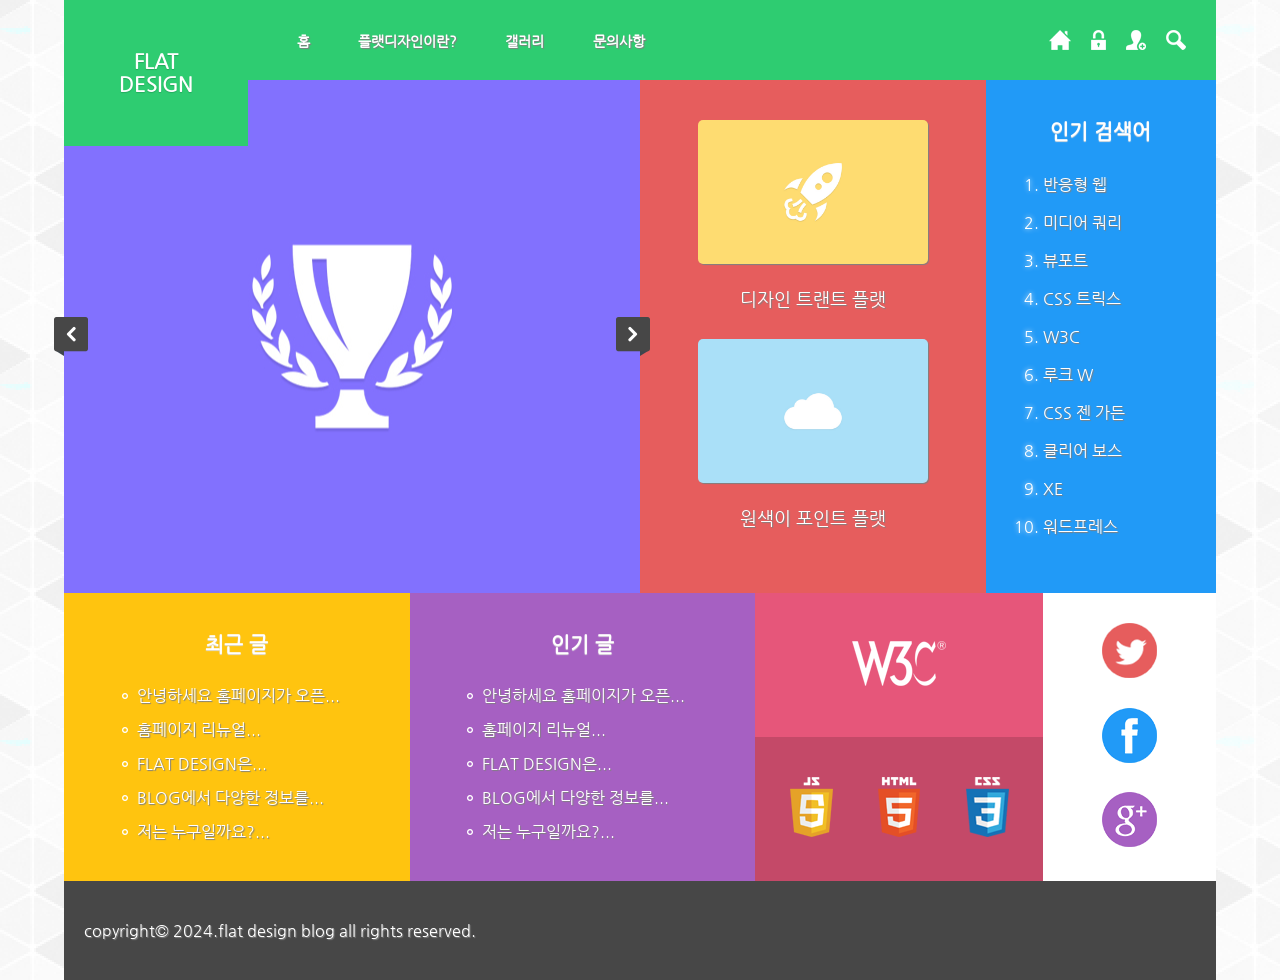
<file: index.html>
<!DOCTYPE html>
<html lang="ko">
<head>
    <meta charset="UTF-8">
    <meta name="viewport" content="width=device-width, initial-scale=1.0">
    <title>FLAT DESIGN</title>
    <link rel="shortcut icon" href="images/favicon/favicon.ico">
    <link rel="apple-touch-icon-precomposed" href="images/favicon/flat-design-touch.png">
    <link rel="stylesheet" href="css/reset.css">
    <link rel="stylesheet" href="css/default.css">
    <script src="js/jquery-3.7.1.js"></script>
    <script src="js/toggle_btn.js"></script>
</head>
<body>
    <div id="wrap">
        <section class="info_section">
            <ul class="info_list">
                <li><a href="index.html"><img src="images/s_images/info_icon_01.png" alt="info_icon_01"></a></li>
                <li><a href="#"><img src="images/s_images/info_icon_02.png" alt="info_icon_02"></a></li>
                <li><a href="#"><img src="images/s_images/info_icon_03.png" alt="info_icon_03"></a></li>
                <li><a href="#"><img src="images/s_images/info_icon_04.png" alt="info_icon_04"></a></li>
            </ul><!-- info_list -->
        </section><!-- info_section -->

        <header class="header">
            <h1 class="logo"><a href="index.html"> FLAT <br> DESIGN</a></h1>

            <nav class="nav">
                <ul class="gnb">
                    <li><a href="index.html">홈</a> <span class="sub_menu_toggle_btn">하위메뉴토글버튼</span></li>
                    <li><a href="introduce.html">플랫디자인이란?</a> <span class="sub_menu_toggle_btn">하위메뉴토글버튼</span></li>
                    <li><a href="gallery.html">갤러리</a> <span class="sub_menu_toggle_btn">하위메뉴토글버튼</span></li>
                    <li><a href="board.html">문의사항</a> <span class="sub_menu_toggle_btn">하위메뉴토글버튼</span></li>
                </ul><!-- gnb -->                
            </nav><!-- nav -->

            <span class="menu_toggle_btn">전체 메뉴 토클 버튼</span>

        </header><!-- header -->

        <section class="slider_section">
            <span class="prev_btn">이전버튼</span>
            <span class="next_btn">다음버튼</span>
        </section><!-- slider_section -->

        <section class="last_post_section">
            <h2>최근 글</h2>
            <ul class="last_post_list">
                <li><a href="#">안녕하세요 홈페이지가 오픈...</a></li>
                <li><a href="#">홈페이지 리뉴얼...</a></li>
                <li><a href="#">flat design은...</a></li>
                <li><a href="#">blog에서 다양한 정보를...</a></li>
                <li><a href="#">저는 누구일까요?...</a></li>
            </ul><!-- last_post_list -->

        </section><!-- last_post_section -->

        <section class="popular_post_section">
            <h2>인기 글</h2>
            <ul class="popular_post_list">
                <li><a href="#">안녕하세요 홈페이지가 오픈...</a></li>
                <li><a href="#">홈페이지 리뉴얼...</a></li>
                <li><a href="#">flat design은...</a></li>
                <li><a href="#">blog에서 다양한 정보를...</a></li>
                <li><a href="#">저는 누구일까요?...</a></li>
            </ul><!-- popular_post_list -->
        </section><!-- popular_post_section -->

        <section class="gallery_section">
            <ul class="gallery_list">
                <li>
                    <a href="#">
                        <figure>
                            <img src="images/p_images/gallery_01.jpg" alt="gallery_01">
                            <figcaption>디자인 트랜트 플랫</figcaption>
                        </figure>
                    </a>
                </li>
                <li>
                    <a href="#">
                        <figure>
                            <img src="images/p_images/gallery_02.jpg" alt="gallery_02">
                            <figcaption>원색이 포인트 플랫</figcaption>
                        </figure>
                    </a>
                </li>
            </ul><!-- gallery_list -->


        </section><!-- gallery_section -->

        <section class="rankup_section">
            <h2>인기 검색어</h2>
            <ul class="rankup_list">
                <li><a href="#">반응형 웹</a></li>
                <li><a href="#">미디어 쿼리</a></li>
                <li><a href="#">뷰포트</a></li>
                <li><a href="#">CSS 트릭스</a></li>
                <li><a href="#">W3C</a></li>
                <li><a href="#">루크 W</a></li>
                <li><a href="#">CSS 젠 가든</a></li>
                <li><a href="#">클리어 보스</a></li>
                <li><a href="#">XE</a></li>
                <li><a href="#">워드프레스</a></li>
            </ul><!-- rankup_list -->
        </section><!-- rankup_section -->

        <section class="banner_section">
            <div class="banner_box1">
                <a href="#"><img src="images/s_images/w3c_logo.png" alt="w3c_logo"></a>
            </div><!-- banner_box1 -->

            <div class="banner_box2">
                <ul class="banner_list">
                    <li><a href="#"><img src="images/s_images/js_logo.png" alt="js_logo"></a></li>
                    <li><a href="#"><img src="images/s_images/html_logo.png" alt="html_logo"></a></li>
                    <li><a href="#"><img src="images/s_images/css_logo.png" alt="css_logo"></a></li>
                </ul><!-- banner_list -->
            </div><!-- banner_box2 -->
        </section><!-- banner_section -->

        <section class="sns_section">
            <ul class="sns_list">
                <li><a href="#"><img src="images/s_images/social_icon_01.png" alt="social"></a></li>
                <li><a href="#"><img src="images/s_images/social_icon_02.png" alt="social"></a></li>
                <li><a href="#"><img src="images/s_images/social_icon_03.png" alt="social"></a></li>
            </ul><!-- sns_list -->
        </section><!-- sns_section -->

        <footer class="footer">
            <p>copyright&copy; 2024.flat design blog all rights reserved.</p>
        </footer><!-- footer -->

    </div><!-- wrap -->


</body>
</html>
</file>
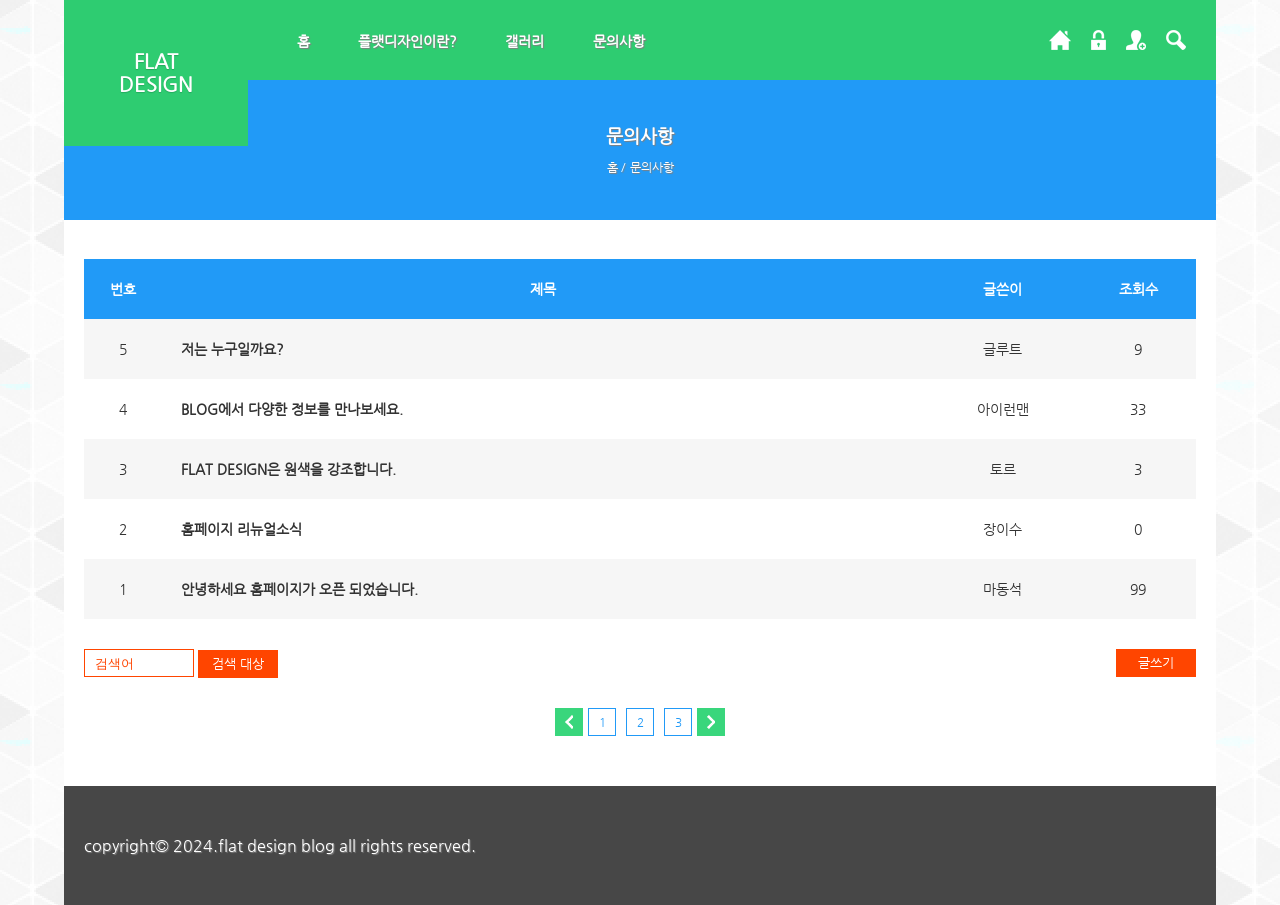
<file: board.html>
<!DOCTYPE html>
<html lang="ko">
<head>
    <meta charset="UTF-8">
    <meta name="viewport" content="width=device-width, initial-scale=1.0">
    <title>FLAT DESIGN - 문의사항</title>
    <link rel="shortcut icon" href="images/favicon/favicon.ico">
    <link rel="apple-touch-icon-precomposed" href="images/favicon/flat-design-touch.png">
    <link rel="stylesheet" href="css/reset.css">
    <script src="js/jquery-3.7.1.js"></script>
    <script src="js/toggle_btn.js"></script>

    <link rel="stylesheet" href="css/board.css">
</head>
<body>
    <div id="wrap">
        <section class="info_section">
            <ul class="info_list">
                <li><a href="index.html"><img src="images/s_images/info_icon_01.png" alt="info_icon_01"></a></li>
                <li><a href="#"><img src="images/s_images/info_icon_02.png" alt="info_icon_02"></a></li>
                <li><a href="#"><img src="images/s_images/info_icon_03.png" alt="info_icon_03"></a></li>
                <li><a href="#"><img src="images/s_images/info_icon_04.png" alt="info_icon_04"></a></li>
            </ul><!-- info_list -->
        </section><!-- info_section -->

        <header class="header">
            <h1 class="logo"><a href="index.html"> FLAT <br> DESIGN</a></h1>

            <nav class="nav">
                <ul class="gnb">
                    <li><a href="index.html">홈</a> <span class="sub_menu_toggle_btn">하위메뉴토글버튼</span></li>
                    <li><a href="introduce.html">플랫디자인이란?</a> <span class="sub_menu_toggle_btn">하위메뉴토글버튼</span></li>
                    <li><a href="gallery.html">갤러리</a> <span class="sub_menu_toggle_btn">하위메뉴토글버튼</span></li>
                    <li><a href="board.html">문의사항</a> <span class="sub_menu_toggle_btn">하위메뉴토글버튼</span></li>
                </ul><!-- gnb -->                
            </nav><!-- nav -->

            <span class="menu_toggle_btn">전체 메뉴 토클 버튼</span>

        </header><!-- header -->

        <section class="sub_head_section">
            <h2>문의사항</h2>
            <ul class="sub_head_list">
                <li><a href="index.html">홈 /</a></li>
                <li><a href="board.html">문의사항</a></li>
            </ul><!-- sub_head_list -->

        </section><!-- sub_head_section -->

        <div class="content_section">
            <!-- 공지사항 내용 -->
            <div class="cont_row_1">
                <table class="board_table">
                    <caption>문의사항 게시판</caption>

                    <thead>
                        <tr>
                            <th>번호</th>
                            <th>제목</th>
                            <th>글쓴이</th>
                            <th>조회수</th>
                        </tr>
                    </thead>
                    <tbody>
                        <tr>
                            <td>5</td>
                            <td>저는 누구일까요?</td>
                            <td>글루트</td>
                            <td>9</td>
                        </tr>
                        <tr>
                            <td>4</td>
                            <td>BLOG에서 다양한 정보를 만나보세요.</td>
                            <td>아이런맨</td>
                            <td>33</td>
                        </tr>
                        <tr>
                            <td>3</td>
                            <td>FLAT DESIGN은 원색을 강조합니다.</td>
                            <td>토르</td>
                            <td>3</td>
                        </tr>
                        <tr>
                            <td>2</td>
                            <td>홈페이지 리뉴얼소식</td>
                            <td>장이수</td>
                            <td>0</td>
                        </tr>
                        <tr>
                            <td>1</td>
                            <td>안녕하세요 홈페이지가 오픈 되었습니다.</td>
                            <td>마동석</td>
                            <td>99</td>
                        </tr>
                    </tbody>


                </table><!-- board_table -->
            </div><!-- cont_row_1 -->

            <div class="cont_row_2">
                <div class="search_box">
                    <form action="#">
                        <input type="search" name="" id="search_window" placeholder="검색어">
                        <div class="search_select_box">
                            <span>검색 대상</span>
                            <ul class="search_select_list">
                                <li>제목</li>
                                <li>내용</li>
                                <li>제목+내용</li>
                                <li>댓글</li>
                                <li>이름</li>
                                <li>닉네임</li>
                                <li>아이디</li>
                                <li>태그</li>
                            </ul><!-- search_select_list -->
                        </div><!-- search_select_box -->
                    </form>
                </div><!-- search_box -->

                <div class="write_box">
                    <a href="#">글쓰기</a>
                </div><!-- write_box -->
            </div><!-- cont_row_2 -->

            <div class="cont_row_3">
                <span class="list_prev_btn">이전버튼</span>
                <a href="#">1</a>
                <a href="#">2</a>
                <a href="#">3</a>
                <span class="list_next_btn">다음버튼</span>
            </div><!-- cont_row_3 -->
        </div><!-- content_section -->

        <footer class="footer">
            <p>copyright&copy; 2024.flat design blog all rights reserved.</p>
        </footer><!-- footer -->

    </div><!-- wrap -->
    
</body>
</html>
</file>
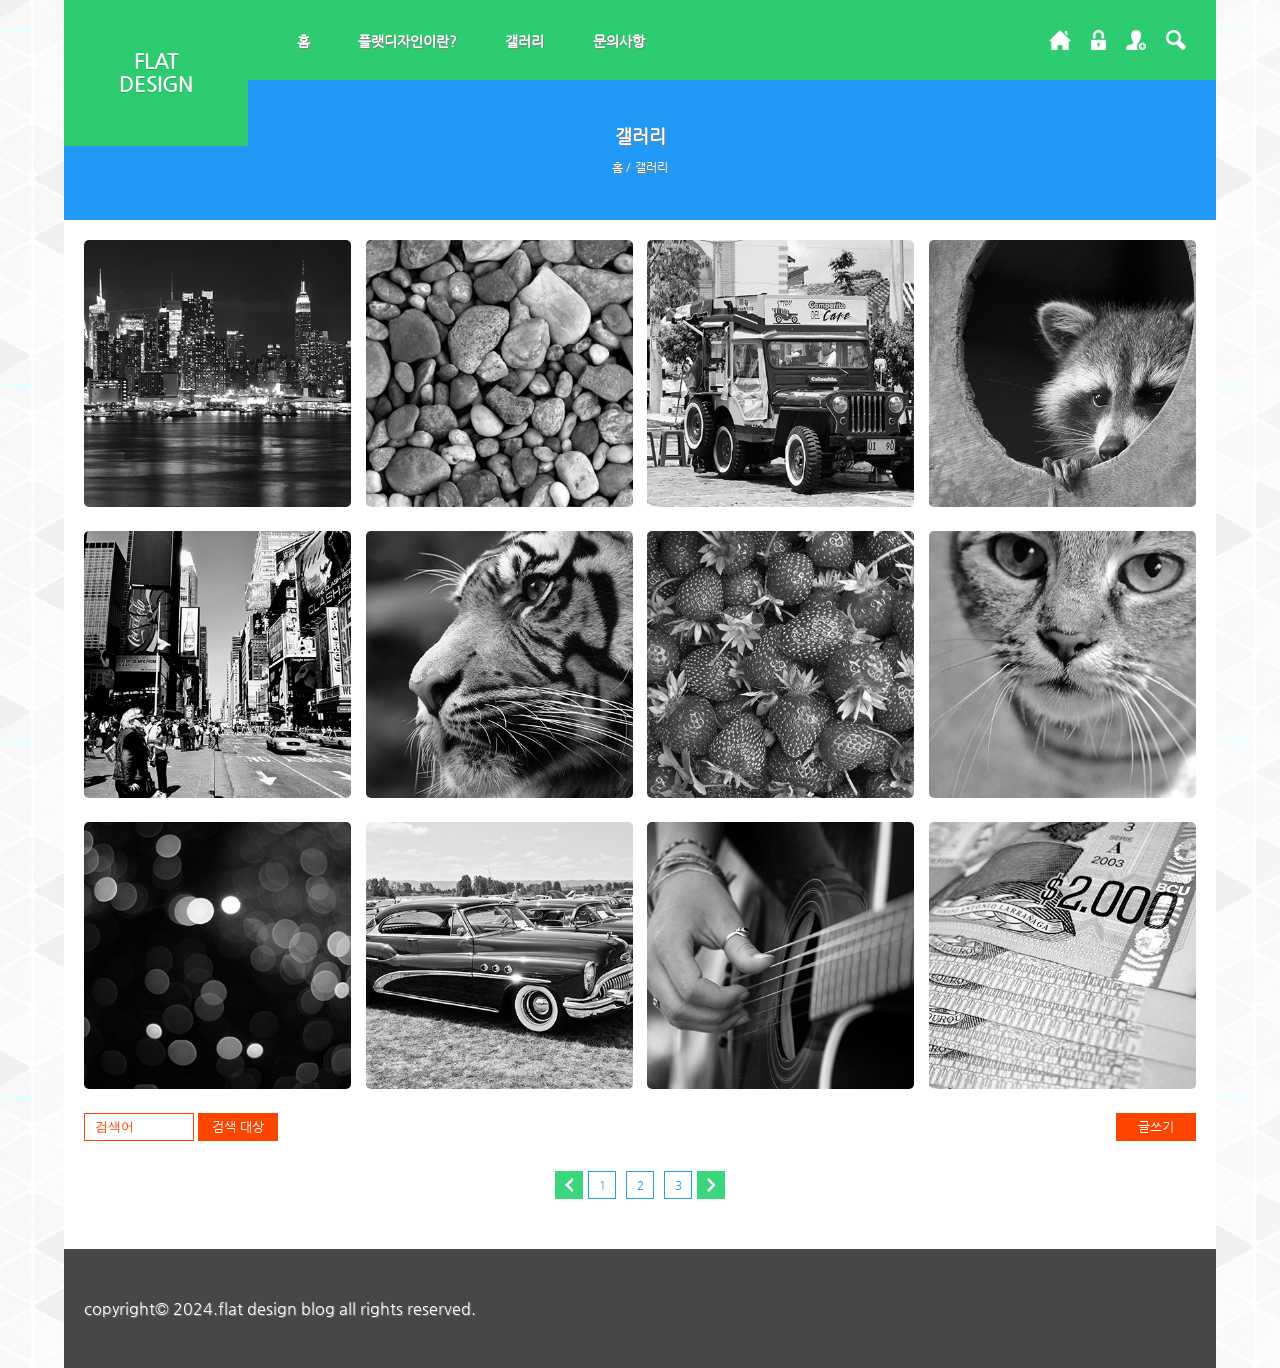
<file: gallery.html>
<!DOCTYPE html>
<html lang="ko">
<head>
    <meta charset="UTF-8">
    <meta name="viewport" content="width=device-width, initial-scale=1.0">
    <title>FLAT DESIGN - 갤러리</title>
    <link rel="shortcut icon" href="images/favicon/favicon.ico">
    <link rel="apple-touch-icon-precomposed" href="images/favicon/flat-design-touch.png">
    <link rel="stylesheet" href="css/gallery.css">

    <link rel="stylesheet" href="css/reset.css">

    <script src="js/jquery-3.7.1.js"></script>
    <script src="js/toggle_btn.js"></script>
</head>

<body>
    <div id="wrap">
        <section class="info_section">
            <ul class="info_list">
                <li><a href="index.html"><img src="images/s_images/info_icon_01.png" alt="info_icon_01"></a></li>
                <li><a href="#"><img src="images/s_images/info_icon_02.png" alt="info_icon_02"></a></li>
                <li><a href="#"><img src="images/s_images/info_icon_03.png" alt="info_icon_03"></a></li>
                <li><a href="#"><img src="images/s_images/info_icon_04.png" alt="info_icon_04"></a></li>
            </ul><!-- info_list -->
        </section><!-- info_section -->

        <header class="header">
            <h1 class="logo"><a href="index.html"> FLAT <br> DESIGN</a></h1>

            <nav class="nav">
                <ul class="gnb">
                    <li><a href="index.html">홈</a> <span class="sub_menu_toggle_btn">하위메뉴토글버튼</span></li>
                    <li><a href="introduce.html">플랫디자인이란?</a> <span class="sub_menu_toggle_btn">하위메뉴토글버튼</span></li>
                    <li><a href="gallery.html">갤러리</a> <span class="sub_menu_toggle_btn">하위메뉴토글버튼</span></li>
                    <li><a href="board.html">문의사항</a> <span class="sub_menu_toggle_btn">하위메뉴토글버튼</span></li>
                </ul><!-- gnb -->                
            </nav><!-- nav -->

            <span class="menu_toggle_btn">전체 메뉴 토클 버튼</span>

        </header><!-- header -->

        <section class="sub_head_section">
            <h2>갤러리</h2>
            <ul class="sub_head_list">
                <li><a href="index.html">홈 /</a></li>
                <li><a href="gallery.html">갤러리</a></li>
            </ul><!-- sub_head_list -->

        </section><!-- sub_head_section -->

        <div class="content_section">
            <!-- 이미지 영역 -->
            <div class="cont_row_1">
                <ul class="gallery_list">
                    <li><a href="#"><img src="images/p_images/sub_gallery_01.jpg" alt="sub_gallery_01"></a></li>
                    <li><a href="#"><img src="images/p_images/sub_gallery_02.jpg" alt="sub_gallery_02"></a></li>
                    <li><a href="#"><img src="images/p_images/sub_gallery_03.jpg" alt="sub_gallery_03"></a></li>
                    <li><a href="#"><img src="images/p_images/sub_gallery_04.jpg" alt="sub_gallery_04"></a></li>
                    <li><a href="#"><img src="images/p_images/sub_gallery_05.jpg" alt="sub_gallery_05"></a></li>
                    <li><a href="#"><img src="images/p_images/sub_gallery_06.jpg" alt="sub_gallery_06"></a></li>
                    <li><a href="#"><img src="images/p_images/sub_gallery_07.jpg" alt="sub_gallery_07"></a></li>
                    <li><a href="#"><img src="images/p_images/sub_gallery_08.jpg" alt="sub_gallery_08"></a></li>
                    <li><a href="#"><img src="images/p_images/sub_gallery_09.jpg" alt="sub_gallery_09"></a></li>
                    <li><a href="#"><img src="images/p_images/sub_gallery_10.jpg" alt="sub_gallery_10"></a></li>
                    <li><a href="#"><img src="images/p_images/sub_gallery_11.jpg" alt="sub_gallery_11"></a></li>
                    <li><a href="#"><img src="images/p_images/sub_gallery_12.jpg" alt="sub_gallery_12"></a></li>
                </ul><!-- gallery_list -->
            </div><!-- cont_row_1 -->

            <div class="cont_row_2">
                <div class="search_box">
                    <form action="#">
                        <input type="search" name="" id="search_window" placeholder="검색어">
                        <div class="search_select_box">
                            <span>검색 대상</span>
                            <ul class="search_select_list">
                                <li>제목</li>
                                <li>내용</li>
                                <li>제목+내용</li>
                                <li>댓글</li>
                                <li>이름</li>
                                <li>닉네임</li>
                                <li>아이디</li>
                                <li>태그</li>
                            </ul><!-- search_select_list -->
                        </div><!-- search_select_box -->
                    </form>
                </div><!-- search_box -->

                <div class="write_box">
                    <a href="#">글쓰기</a>
                </div><!-- write_box -->
            </div><!-- cont_row_2 -->

            <div class="cont_row_3">
                <span class="list_prev_btn">이전버튼</span>
                <a href="#">1</a>
                <a href="#">2</a>
                <a href="#">3</a>
                <span class="list_next_btn">다음버튼</span>
            </div><!-- cont_row_3 -->
        </div><!-- content_section -->

        <footer class="footer">
            <p>copyright&copy; 2024.flat design blog all rights reserved.</p>
        </footer><!-- footer -->

    </div><!-- wrap -->
    
</body>
</html>
</file>
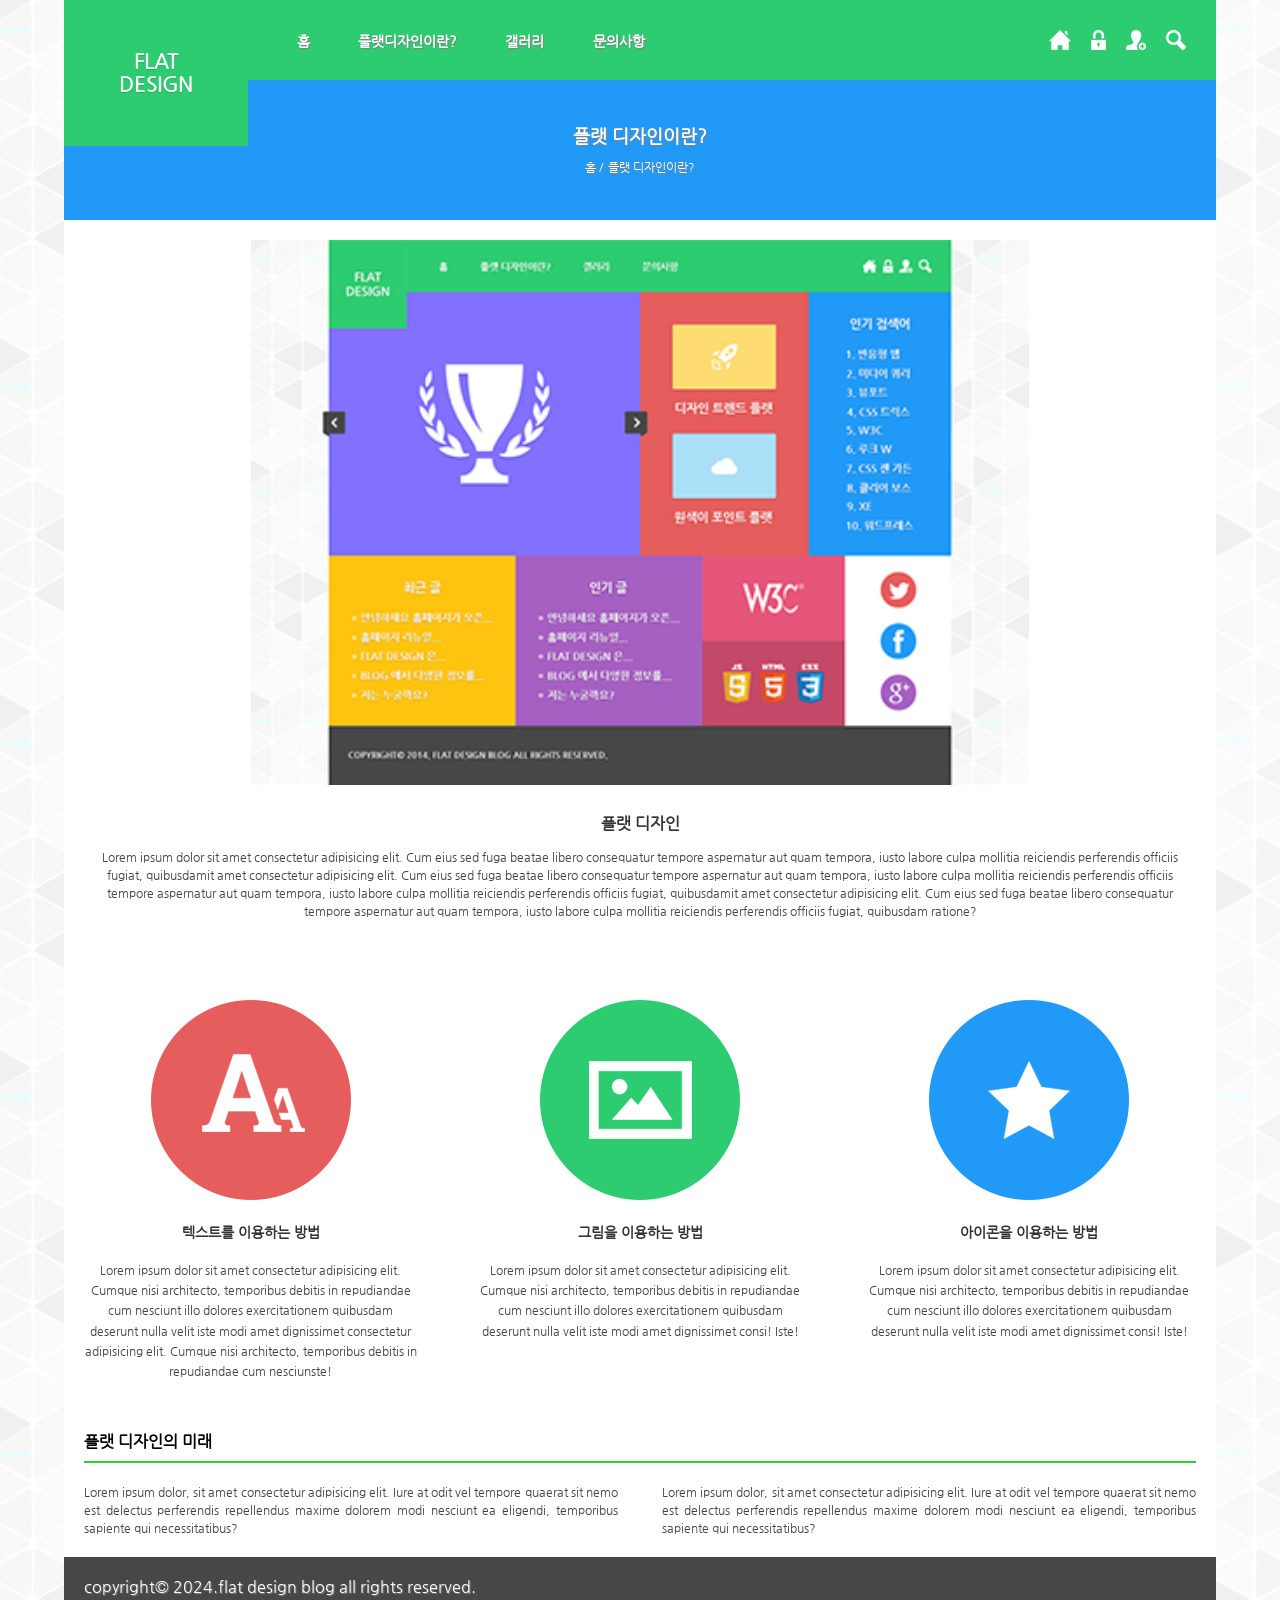
<file: introduce.html>
<!DOCTYPE html>
<html lang="ko">

<head>
    <meta charset="UTF-8">
    <meta name="viewport" content="width=device-width, initial-scale=1.0">
    <title>FLAT DESIGN - 플랫 디자인이란?</title>
    <link rel="stylesheet" href="css/reset.css">
    <link rel="shortcut icon" href="images/favicon/favicon.ico">
    <link rel="apple-touch-icon-precomposed" href="images/favicon/flat-design-touch.png">
    <link rel="stylesheet" href="css/introduce.css">

    <script src="js/jquery-3.7.1.js"></script>
    <script src="js/toggle_btn.js"></script>
</head>

<body>
    <div id="wrap">
        <section class="info_section">
            <ul class="info_list">
                <li><a href="index.html"><img src="images/s_images/info_icon_01.png" alt="info_icon_01"></a></li>
                <li><a href="#"><img src="images/s_images/info_icon_02.png" alt="info_icon_02"></a></li>
                <li><a href="#"><img src="images/s_images/info_icon_03.png" alt="info_icon_03"></a></li>
                <li><a href="#"><img src="images/s_images/info_icon_04.png" alt="info_icon_04"></a></li>
            </ul><!-- info_list -->
        </section><!-- info_section -->

        <header class="header">
            <h1 class="logo"><a href="index.html"> FLAT <br> DESIGN</a></h1>

            <nav class="nav">
                <ul class="gnb">
                    <li><a href="index.html">홈</a> <span class="sub_menu_toggle_btn">하위메뉴토글버튼</span></li>
                    <li><a href="introduce.html">플랫디자인이란?</a> <span class="sub_menu_toggle_btn">하위메뉴토글버튼</span></li>
                    <li><a href="gallery.html">갤러리</a> <span class="sub_menu_toggle_btn">하위메뉴토글버튼</span></li>
                    <li><a href="board.html">문의사항</a> <span class="sub_menu_toggle_btn">하위메뉴토글버튼</span></li>
                </ul><!-- gnb -->
            </nav><!-- nav -->

            <span class="menu_toggle_btn">전체 메뉴 토클 버튼</span>

        </header><!-- header -->

        <section class="sub_head_section">
            <h2>플랫 디자인이란?</h2>
            <ul class="sub_head_list">
                <li><a href="index.html">홈 /</a></li>
                <li><a href="introduce.html">플랫 디자인이란?</a></li>
            </ul><!-- sub_head_list -->

        </section><!-- sub_head_section -->

        <section class="content_section">

            <div class="cont_row_1">
                <img src="images/s_images/introduce_01.png" alt="introduce">
                <h3>플랫 디자인</h3>
                <p>Lorem ipsum dolor sit amet consectetur adipisicing elit. Cum eius sed fuga beatae libero consequatur
                    tempore aspernatur aut quam tempora, iusto labore culpa mollitia reiciendis perferendis officiis
                    fugiat, quibusdamit amet consectetur adipisicing elit. Cum eius sed fuga beatae libero consequatur
                    tempore aspernatur aut quam tempora, iusto labore culpa mollitia reiciendis perferendis officiis
                    tempore aspernatur aut quam tempora, iusto labore culpa mollitia reiciendis perferendis officiis
                    fugiat, quibusdamit amet consectetur adipisicing elit. Cum eius sed fuga beatae libero consequatur
                    tempore aspernatur aut quam tempora, iusto labore culpa mollitia reiciendis perferendis officiis
                    fugiat, quibusdam ratione?
                </p>

            </div><!-- cont_row_1 -->

            <div class="cont_row_2">
                <article>
                    <img src="images/s_images/introduce_02.png" alt="introduce_02">
                    <h4>텍스트를 이용하는 방법</h4>
                    <p>Lorem ipsum dolor sit amet consectetur adipisicing elit. Cumque nisi architecto, temporibus
                        debitis in repudiandae cum nesciunt illo dolores exercitationem quibusdam deserunt nulla velit
                        iste modi amet dignissimet consectetur adipisicing elit. Cumque nisi architecto, temporibus
                        debitis in repudiandae cum nesciunste!</p>
                </article>
                <article>
                    <img src="images/s_images/introduce_03.png" alt="introduce_03">
                    <h4>그림을 이용하는 방법</h4>
                    <p>Lorem ipsum dolor sit amet consectetur adipisicing elit. Cumque nisi architecto, temporibus
                        debitis in repudiandae cum nesciunt illo dolores exercitationem quibusdam deserunt nulla velit
                        iste modi amet dignissimet consi! Iste!</p>
                </article>
                <article>
                    <img src="images/s_images/introduce_04.png" alt="introduce_04">
                    <h4>아이콘을 이용하는 방법</h4>
                    <p>Lorem ipsum dolor sit amet consectetur adipisicing elit. Cumque nisi architecto, temporibus
                        debitis in repudiandae cum nesciunt illo dolores exercitationem quibusdam deserunt nulla velit
                        iste modi amet dignissimet consi! Iste!</p>
                </article>

            </div><!-- cont_row_2 -->

            <div class="cont_row_3">
                <h4>플랫 디자인의 미래</h4>
                <div class="para">
                    <p>Lorem ipsum dolor, sit amet consectetur adipisicing elit. Iure at odit vel tempore quaerat sit
                        nemo est delectus perferendis repellendus maxime dolorem modi nesciunt ea eligendi, temporibus
                        sapiente qui necessitatibus?
                    </p>
                    <p>Lorem ipsum dolor, sit amet consectetur adipisicing elit. Iure at odit vel tempore quaerat sit
                        nemo est delectus perferendis repellendus maxime dolorem modi nesciunt ea eligendi, temporibus
                        sapiente qui necessitatibus?
                    </p>
                </div><!-- para -->

            </div><!-- cont_row_3 -->

        </section><!-- content_section -->

        <footer class="footer">
            <p>copyright&copy; 2024.flat design blog all rights reserved.</p>
        </footer><!-- footer -->


    </div><!-- wrap -->
</body>

</html>
</file>
<file: css/default.css>
@charset "utf-8";

/* 모바일을 기본CSS*/

#wrap{
    width: 80%;
    max-width: 1200px;
    margin: 0 auto;
    display: flex;
    flex-direction: column;
    flex-wrap: nowrap;

}

/* info_section */

.info_section{
    width: 100%;
    background-color: #2ecc71;
    border-bottom: 1px solid #39d67c;
    order: 1;
}

.info_list{
    display: flex;
}
.info_list li{width: 25%; text-align: center;}
.info_list li a{
    display: block;
    padding: 15px 0;
}


/* header영역 */
.header{
    width: 100%;
    display:flex;
    flex-direction: column;
    position: relative;
    order: 2;
}

.logo{
    width: 100%;
    text-align: center;
    background: #2ecc71;
    color: white;
    font-size: 20px;
    line-height: 23px;
    text-shadow: 0 1px 1px #25ab5e;
    padding: 30px 0;
    z-index: 60;
}
.nav{
    width: 100%;
}
.gnb{display: none;}
.gnb li{display: flex;
    justify-content: space-between;
    background-color: #2c3e50;
}
.gnb li a{
    width: 80%;
    padding: 20px 0;
    text-indent: 20px;
    color: white;
    font-weight:600;
    font-size: 14px;
}
.sub_menu_toggle_btn{
    width: 20%;
    background: url("../images/s_images/sub_menu_toggle_btn.png") center center no-repeat;
    cursor: pointer;
    text-indent: -9999px;
}

.menu_toggle_btn{
    position: absolute;
    width: 30px;
    height: 30px;
    background: url("../images/s_images/menu_toggle_btn.png") no-repeat;
    text-indent: -9999px;
    right: 30px;
    top: 25px;
    cursor: pointer;
    z-index: 99;
}

/* slider_section 영역 */
.slider_section{
    width: 100%;
    height: 300px;
    background: url("../images/p_images/slider_01.jpg") center center no-repeat;
    display: flex;
    justify-content: space-between;
    align-items: center;
    order: 3;
    z-index: 50;

}
.slider_section span{
    display: block;
    width: 34px;
    height: 39px;
    background: url("../images/s_images/slider_arrow.png") no-repeat;
    cursor: pointer;
    text-indent: -9999px;
}
span.prev_btn{
    margin-left: -10px;
}
span.next_btn{
    background-position: right;
    margin-right: -10px;
}


/* last_post_section영역  popular_post_section 영역 */

.last_post_section h2,  .popular_post_section h2 , .rankup_section h2{
    font-size: 20px;
    text-align: center;
    color: white;
    margin-bottom: 30px;
    text-shadow: 0 1px 1px #ddd;
}

.last_post_list  li , .popular_post_list li{
    margin-top: 15px;
    color: white;
    font-weight: 500;
    text-transform: uppercase;
    /* list-style: disc; */
    background: url("../images/s_images/post_circle_icon.png") no-repeat center left;
    padding-left: 15px;
    text-shadow: 1px 1px 1px gray;
}



/* last_post_section영역 */

.last_post_section{
    padding: 40px 12%;
    background-color: #ffc40f;
    order: 4;
}


/* popular_post_section 영역 */
.popular_post_section{
    padding: 40px 12%;
    background-color: #a660c2;
    order: 5;
}


/* gallery_section 영역 */

.gallery_section{
    width: 100%;
    background-color: #e65d5d ;
    text-align: center;
    color: white;
    padding: 50px 12%;
    text-shadow: 1px 1px 1px gray;
    order: 6;
}

.gallery_section img{
    width: 100%;
    max-width: 100%;
    border-radius: 5px;
    box-shadow:  1px 1px 1px gray;;
}

.gallery_list li:nth-child(2){
    margin-top: 30px;
}

.gallery_list  figcaption{
    margin-top: 20px;
    font-size: 18px;
}

/* rankup_section 영역 */
.rankup_section{
    background-color: #219af7;
    padding: 40px 12%;
    order: 7;
}

.rankup_list{
    display: flex;
    flex-wrap: wrap;
    justify-content: space-between;
}
.rankup_list li{
    width: 48%;  
    margin-bottom: 15px;  
}
.rankup_list li a{
    display: block;
    padding: 10px 0;
    border: 1px solid white;
    border-radius: 5px;
    text-align: center;
    color: white;
    font-weight: 600;
    text-shadow: 1px 1px 1px gray;
    box-shadow: 1px 1px 1px gray;
}

/* banner_section 영역 */
.banner_section{order: 8;}

.banner_box1{
    background: #e6567a;
}

.banner_box1 a{
    display: block;
    padding: 30px 0;
    text-align: center;
}
.banner_box2{
    background: #c44968;
}

.banner_list{
    display: flex;
    padding: 30px 12%;
    justify-content: space-between;
}

/* sns_section 영역 */
.sns_section{
    background: white;
    padding: 30px 12%;
    order: 9;
}
.sns_list {
    display: flex;
    justify-content: space-between;
}
.sns_list li{}

/* footer영역 */

.footer{
    width: 100%;
    background-color: #474747;
    order: 10;
}
.footer p{
    color: white;
    padding: 20px;
    text-align: center;
    font-weight: 500;
    text-shadow: 1px 1px 1px gray;
}

/* 태블릿용 */
@media screen and (min-width: 768px) {
    #wrap{
        flex-direction: row;
        flex-wrap: wrap;
        /* flex-flow: row wrap; */
    }

    /* info_section */
    .info_section{order: 1;}

    /* header영역 */
    .header{
        order: 2;
        flex-direction: row;
    }

    .logo{
        width: 16%;
        position: absolute;
        top: 0;
        left: 0;
        padding: 50px 0;
    }

    .nav{
        background: #2ecc71;
        min-height: 80px;
    }

    .gnb{
        position: absolute;
        width: 40%;
        top: 100%;
        right: 0;
        z-index: 20;
    }

    /* slider_section 영역 */
    .slider_section{
        order: 3;
        width: 60%;
        height: auto;
    }

    /* last_post_section영역*/
    .last_post_section{
        order: 5;
        width: 40%;
        padding: 40px 5%;
    }

    /* popular_post_section 영역 */
    .popular_post_section{
        order: 6;
        width: 40%;
        padding: 40px 5%;
    }

    /* gallery_section 영역 */
    .gallery_section{
        order: 8;
        width: 70%;
        padding: 40px 5%;
    }

    .gallery_list {
        display: flex;
        justify-content: space-between;
    }

    .gallery_list li{
        width: 48%;
    }

    .gallery_list li:nth-child(2){
        margin-top: 0px;
    }

    /* rankup_section 영역 */
    .rankup_section{
        order: 4;
        width: 40%;
        padding: 40px 5%;
    }

    /* banner_section 영역 */
    .banner_section{
        order: 9;
        width: 30%;
        display: flex;
        flex-direction: column;
        height: auto;
    }

    .banner_box1{
        height: 50%;
        display: flex;
        align-items: center;
        justify-content: center;
    }

    .banner_box2{
        height: 50%;
        display: flex;
        align-items: center;
        justify-content: center;
    }

    .banner_list{
        width: 80%;
        padding: 30px 2%;
        /* border: 1px solid black; */
    }

    /* sns_section 영역 */
    .sns_section{
        order: 7;
        width: 20%;
        padding: 30px 5%;
        height: auto;
    }

    .sns_list{
        flex-direction: column;
        align-items: center;
        /* border: 1px solid red; */
        height: 100%;
    }

    /* footer영역 */
    .footer{
        order: 10;
        padding: 40px 0;
    }

    
    
}/*768*/


/* pc용 */
@media screen and (min-width: 960px) {
    
    #wrap{
        width: 90%;
        position: relative;
    }

    /* info_section */
    .info_section{
        width: auto;
        order: 0;
        position: absolute;
        top: 15px;
        right: 30px;
        z-index: 30;
        border-bottom: none;
    }

    .info_list li{
        width: auto;
        margin-left: 20px;
    }

    .info_list li a{
        padding: none;
    }

    /* header영역 */
    .header{
        order: 1;
        justify-content: flex-end;
    }

    .nav{
        width: 84%;
    }

    .gnb{
        display: flex !important;
        width: 100%;
        position: static;  /* 포지션을 원래 상태로 돌려줌 */
        align-items: center;
        height: 100%;
        text-shadow: 1px 1px 1px gray;
    }

    .gnb li{
        display: block;
        margin-left: 5%;
        background-color: transparent;
    }

    .sub_menu_toggle_btn{
        display: none;
    }

    .menu_toggle_btn{
        display: none;
    }

    /* slider_section 영역 */
    .slider_section{
        order: 2;
        width: 50%;
    }

    /* last_post_section영역*/
    .last_post_section{
        order: 5;
        width: 30%;
    }

    /* popular_post_section 영역 */
    .popular_post_section{
        order: 6;
        width: 30%;
    }

    /* gallery_section 영역 */
    .gallery_section{
        order: 3;
        width: 30%;
    }

    .gallery_list{
        flex-direction: column;
    }

    .gallery_list li{
        width: auto;
    }

    .gallery_list li:nth-child(2){
        margin-top: 30px;
    }

    /* rankup_section 영역 */
    .rankup_section{
        order: 4;
        width: 20%;
    }

    .rankup_list{
        flex-direction: column;
    }

    .rankup_list li{
        width: auto;
        /* margin-bottom: 2px; */
        list-style: decimal;
        color: white;
        text-shadow: 0 0 5px whitesmoke;
    }

    .rankup_list li a{
        border: none;
        box-shadow: none;
        text-align: left;
        font-weight: 400;
        padding: 2px 0;
    }

    /* banner_section 영역 */
    .banner_section{
        order: 7;
        width: 25%;
    }

    /* sns_section 영역 */
    .sns_section{
        order: 8;
        width: 15%;
    }

    /* footer영역 */
    .footer{
        order: 9;
        padding: 20px 0;
    }

    .footer p{
        text-align: left;
    }

} /* (min-width: 960px) */
</file>
<file: css/board.css>
@charset "utf-8";

/* 모바일을 기본CSS*/

#wrap{
    width: 80%;
    max-width: 1200px;
    margin: 0 auto;
    display: flex;
    flex-direction: column;
    flex-wrap: nowrap;

}

/* info_section */

.info_section{
    width: 100%;
    background-color: #2ecc71;
    border-bottom: 1px solid #39d67c;
    order: 1;
}

.info_list{
    display: flex;
}
.info_list li{width: 25%; text-align: center;}
.info_list li a{
    display: block;
    padding: 15px 0;
}


/* header영역 */
.header{
    width: 100%;
    display:flex;
    flex-direction: column;
    position: relative;
    order: 2;
}

.logo{
    width: 100%;
    text-align: center;
    background: #2ecc71;
    color: white;
    font-size: 20px;
    line-height: 23px;
    text-shadow: 0 1px 1px #25ab5e;
    padding: 30px 0;
    z-index: 60;
}
.nav{
    width: 100%;
}
.gnb{display: none;}
.gnb li{display: flex;
    justify-content: space-between;
    background-color: #2c3e50;
}
.gnb li a{
    width: 80%;
    padding: 20px 0;
    text-indent: 20px;
    color: white;
    font-weight:600;
    font-size: 14px;
}
.sub_menu_toggle_btn{
    width: 20%;
    background: url("../images/s_images/sub_menu_toggle_btn.png") center center no-repeat;
    cursor: pointer;
    text-indent: -9999px;
}

.menu_toggle_btn{
    position: absolute;
    width: 30px;
    height: 30px;
    background: url("../images/s_images/menu_toggle_btn.png") no-repeat;
    text-indent: -9999px;
    right: 30px;
    top: 25px;
    cursor: pointer;
    z-index: 99;
}

/* sub_head_section 영역 */
.sub_head_section{
    order: 3;
    padding: 45px 0;
    text-align: center;
    background-color: #219af7;
    color: white;
    text-shadow: 1px 1px 1px gray;
}

.sub_head_section h2{
    font-size: 18px;
    margin-bottom: 10px;
}

.sub_head_list{}

.sub_head_list li{
    display: inline-block;
    font-size: 12px;
}

/* content_section 영역 */

.content_section{
    order: 4;
    background: white;
    padding: 20px;
    width: 100%;
}

.cont_row_1{}

.board_table{
    width: 100%;
}

.board_table caption{
    visibility: hidden;
}

.board_table thead{
    font-size: 14px;
    text-align: center;
    color: white;
    background-color: #219af7;
}

.board_table tbody{
    font-size: 14px;
    text-align: center;
    text-transform: uppercase;
    color: #333;
}

.board_table th , .board_table td{
    padding: 22px 0;
}

.board_table tbody tr:nth-child(odd){
    background-color: #f6f6f6;
}

.cont_row_2{
    margin-top: 30px;
    display: flex;
    justify-content: space-between;
}

.board_table th:first-child,
.board_table th:nth-child(3),
.board_table th:nth-child(4),
.board_table td:first-child,
.board_table td:nth-child(3),
.board_table td:nth-child(4){
    display: none;
}

.board_table td:nth-child(2){
    text-align: left;
    text-indent: 20px;
    font-weight: bold;
}

.search_box{}

#search_window{
    width: 110px;
    height: 28px;
    text-indent: 10px;
    display: inline-block;
}

.search_select_box{
    display: none;
    /* display: inline-block; */
    position: relative;
}

.search_select_box span{
    display: inline-block;
    width: 80px;
    height: 28px;
    line-height: 28px;
    text-align: center;
    background-color: orangered;
    color: white;
    font-size: 13px;
    cursor: pointer;
}

.search_select_list{
    position: absolute;
    top: 105%;
    left: 0;
    width: 100%;
    display: none;
}

.search_select_list li{
    background-color: orangered;
    color: white;
    font-size: 13px;
    padding: 6px 0;
    text-indent: 10px;
    cursor: pointer;
}

.write_box{}

.write_box a{
    display: block;
    width: 80px;
    height: 28px;
    line-height: 28px;
    text-align: center;
    background-color: orangered;
    color: white;
    font-size: 13px;
    cursor: pointer;
}

.cont_row_3{
    display: flex;
    justify-content: center;
    margin: 30px 0;
}

.cont_row_3 span{
    width: 28px;
    height: 28px;
    text-indent: -9999px;
    background-color: #39d67c;
    background-repeat: no-repeat;
    background-position: center center;
}

.cont_row_3 span.list_prev_btn{
    background-image: url("../images/s_images/list_prev_btn.png");
}

.cont_row_3 span.list_next_btn{
    background-image: url("../images/s_images/list_next_btn.png");
}

.cont_row_3 a{
    width: 28px;
    height: 28px;
    border: 1px solid #219af7;
    text-align: center;
    line-height: 26px;
    color: #219af7;
    margin: 0 5px;
    transition: all 0.3s;
    font-size: 12px;
}

.cont_row_3 a:hover{
    color: white;
    background-color: #219af7;
}

/* footer영역 */

.footer{
    width: 100%;
    background-color: #474747;
    order: 5;
}
.footer p{
    color: white;
    padding: 20px;
    text-align: center;
    font-weight: 500;
    text-shadow: 1px 1px 1px gray;
}

/* 태블릿용 */

@media screen and (min-width: 768px){

    #wrap{
        flex-direction: row;
        flex-wrap: wrap;
        /* flex-flow: row wrap; */
    }

    /* info_section */
    .info_section{order: 1;}

    /* header영역 */
    .header{
        order: 2;
        flex-direction: row;
    }

    .logo{
        width: 16%;
        position: absolute;
        top: 0;
        left: 0;
        padding: 50px 0;
    }

    .nav{
        background: #2ecc71;
        min-height: 80px;
    }

    .gnb{
        position: absolute;
        width: 40%;
        top: 100%;
        right: 0;
        z-index: 20;
    }

    /* sub_head_section 영역 */

    .sub_head_section{width: 100%;}

    /* content_section 영역 */

    .board_table th:first-child,
    .board_table th:nth-child(3),
    .board_table th:nth-child(4),
    .board_table td:first-child,
    .board_table td:nth-child(3),
    .board_table td:nth-child(4){
        display: table-cell;
    }

    .search_select_box{
        display: inline-block;
    }

    .footer p{
        padding: 50px 20px;
        text-align: left;
    }

}/* min-width: 768px */

/* pc용 */
@media screen and (min-width: 960px) {

    #wrap{
        width: 90%;
        position: relative;
    }

    /* info_section */
    .info_section{
        width: auto;
        order: 0;
        position: absolute;
        top: 15px;
        right: 30px;
        z-index: 30;
        border-bottom: none;
    }

    .info_list li{
        width: auto;
        margin-left: 20px;
    }

    .info_list li a{
        padding: none;
    }

    /* header영역 */
    .header{
        order: 1;
        justify-content: flex-end;
    }

    .nav{
        width: 84%;
    }

    .gnb{
        display: flex !important;
        width: 100%;
        position: static;  /* 포지션을 원래 상태로 돌려줌 */
        align-items: center;
        height: 100%;
        text-shadow: 1px 1px 1px gray;
    }

    .gnb li{
        display: block;
        margin-left: 5%;
        background-color: transparent;
    }

    .sub_menu_toggle_btn{
        display: none;
    }

    .menu_toggle_btn{
        display: none;
    }

    .footer p{
        padding: 50px 20px;
        text-align: left;
    }

}/* min-width: 960px */
</file>
<file: css/gallery.css>
@charset "utf-8";

/* 모바일을 기본CSS*/

#wrap{
    width: 80%;
    max-width: 1200px;
    margin: 0 auto;
    display: flex;
    flex-direction: column;
    flex-wrap: nowrap;

}

/* info_section */

.info_section{
    width: 100%;
    background-color: #2ecc71;
    border-bottom: 1px solid #39d67c;
    order: 1;
}

.info_list{
    display: flex;
}
.info_list li{width: 25%; text-align: center;}
.info_list li a{
    display: block;
    padding: 15px 0;
}


/* header영역 */
.header{
    width: 100%;
    display:flex;
    flex-direction: column;
    position: relative;
    order: 2;
}

.logo{
    width: 100%;
    text-align: center;
    background: #2ecc71;
    color: white;
    font-size: 20px;
    line-height: 23px;
    text-shadow: 0 1px 1px #25ab5e;
    padding: 30px 0;
    z-index: 60;
}
.nav{
    width: 100%;
}
.gnb{display: none;}
.gnb li{display: flex;
    justify-content: space-between;
    background-color: #2c3e50;
}
.gnb li a{
    width: 80%;
    padding: 20px 0;
    text-indent: 20px;
    color: white;
    font-weight:600;
    font-size: 14px;
}
.sub_menu_toggle_btn{
    width: 20%;
    background: url("../images/s_images/sub_menu_toggle_btn.png") center center no-repeat;
    cursor: pointer;
    text-indent: -9999px;
}

.menu_toggle_btn{
    position: absolute;
    width: 30px;
    height: 30px;
    background: url("../images/s_images/menu_toggle_btn.png") no-repeat;
    text-indent: -9999px;
    right: 30px;
    top: 25px;
    cursor: pointer;
    z-index: 99;
}

/* sub_head_section 영역 */
.sub_head_section{
    order: 3;
    padding: 45px 0;
    text-align: center;
    background-color: #219af7;
    color: white;
    text-shadow: 1px 1px 1px gray;
}

.sub_head_section h2{
    font-size: 18px;
    margin-bottom: 10px;
}

.sub_head_list{}

.sub_head_list li{
    display: inline-block;
    font-size: 12px;
}

/* content_section 영역 */

.content_section{
    order: 4;
    background: white;
    padding: 20px;
}

.cont_row_1{}

.gallery_list li{
    margin-bottom: 20px;
}

.gallery_list li img{
    max-width: 100%;
    width: 100%;
    border-radius: 5px;
    filter: grayscale(1);
    transition: all 0.5s;
}

.gallery_list li img:hover{
    filter: none;
}

.cont_row_2{
    display: flex;
    justify-content: space-between;
}

.search_box{}

#search_window{
    width: 110px;
    height: 28px;
    text-indent: 10px;
    display: inline-block;
}

.search_select_box{
    display: none;
    /* display: inline-block; */
    position: relative;
}

.search_select_box span{
    display: inline-block;
    width: 80px;
    height: 28px;
    line-height: 28px;
    text-align: center;
    background-color: orangered;
    color: white;
    font-size: 13px;
    cursor: pointer;
}

.search_select_list{
    position: absolute;
    top: 105%;
    left: 0;
    width: 100%;
    display: none;
}

.search_select_list li{
    background-color: orangered;
    color: white;
    font-size: 13px;
    padding: 6px 0;
    text-indent: 10px;
    cursor: pointer;
}

.write_box{}

.write_box a{
    display: block;
    width: 80px;
    height: 28px;
    line-height: 28px;
    text-align: center;
    background-color: orangered;
    color: white;
    font-size: 13px;
    cursor: pointer;
}

.cont_row_3{
    display: flex;
    justify-content: center;
    margin: 30px 0;
}

.cont_row_3 span{
    width: 28px;
    height: 28px;
    text-indent: -9999px;
    background-color: #39d67c;
    background-repeat: no-repeat;
    background-position: center center;
}

.cont_row_3 span.list_prev_btn{
    background-image: url("../images/s_images/list_prev_btn.png");
}

.cont_row_3 span.list_next_btn{
    background-image: url("../images/s_images/list_next_btn.png");
}

.cont_row_3 a{
    width: 28px;
    height: 28px;
    border: 1px solid #219af7;
    text-align: center;
    line-height: 26px;
    color: #219af7;
    margin: 0 5px;
    transition: all 0.3s;
    font-size: 12px;
}

.cont_row_3 a:hover{
    color: white;
    background-color: #219af7;
}

/* footer영역 */

.footer{
    width: 100%;
    background-color: #474747;
    order: 5;
}
.footer p{
    color: white;
    padding: 20px;
    text-align: center;
    font-weight: 500;
    text-shadow: 1px 1px 1px gray;
}

/* 태블릿용 */

@media screen and (min-width: 768px){

    #wrap{
        flex-direction: row;
        flex-wrap: wrap;
        /* flex-flow: row wrap; */
    }

    /* info_section */
    .info_section{order: 1;}

    /* header영역 */
    .header{
        order: 2;
        flex-direction: row;
    }

    .logo{
        width: 16%;
        position: absolute;
        top: 0;
        left: 0;
        padding: 50px 0;
    }

    .nav{
        background: #2ecc71;
        min-height: 80px;
    }

    .gnb{
        position: absolute;
        width: 40%;
        top: 100%;
        right: 0;
        z-index: 20;
    }

    /* sub_head_section 영역 */

    .sub_head_section{width: 100%;}

    .gallery_list{
        display: flex;
        justify-content: space-between;
        flex-wrap: wrap;
    }

    .gallery_list li{
        width: 48%;
    }

    .search_select_box{
        display: inline-block;
    }

    .footer p{
        padding: 50px 20px;
        text-align: left;
    }

}/* min-width: 768px */

/* pc용 */
@media screen and (min-width: 960px) {

    #wrap{
        width: 90%;
        position: relative;
    }

    /* info_section */
    .info_section{
        width: auto;
        order: 0;
        position: absolute;
        top: 15px;
        right: 30px;
        z-index: 30;
        border-bottom: none;
    }

    .info_list li{
        width: auto;
        margin-left: 20px;
    }

    .info_list li a{
        padding: none;
    }

    /* header영역 */
    .header{
        order: 1;
        justify-content: flex-end;
    }

    .nav{
        width: 84%;
    }

    .gnb{
        display: flex !important;
        width: 100%;
        position: static;  /* 포지션을 원래 상태로 돌려줌 */
        align-items: center;
        height: 100%;
        text-shadow: 1px 1px 1px gray;
    }

    .gnb li{
        display: block;
        margin-left: 5%;
        background-color: transparent;
    }

    .sub_menu_toggle_btn{
        display: none;
    }

    .menu_toggle_btn{
        display: none;
    }

    .gallery_list li{
        width: 24%;
    }

    .footer p{
        padding: 50px 20px;
        text-align: left;
    }

}/* min-width: 960px */
</file>
<file: css/introduce.css>
@charset "utf-8";

/* 모바일을 기본CSS*/

#wrap{
    width: 80%;
    max-width: 1200px;
    margin: 0 auto;
    display: flex;
    flex-direction: column;
    flex-wrap: nowrap;

}

/* info_section */

.info_section{
    width: 100%;
    background-color: #2ecc71;
    border-bottom: 1px solid #39d67c;
    order: 1;
}

.info_list{
    display: flex;
}
.info_list li{width: 25%; text-align: center;}
.info_list li a{
    display: block;
    padding: 15px 0;
}


/* header영역 */
.header{
    width: 100%;
    display:flex;
    flex-direction: column;
    position: relative;
    order: 2;
}

.logo{
    width: 100%;
    text-align: center;
    background: #2ecc71;
    color: white;
    font-size: 20px;
    line-height: 23px;
    text-shadow: 0 1px 1px #25ab5e;
    padding: 30px 0;
    z-index: 60;
}
.nav{
    width: 100%;
}
.gnb{display: none;}
.gnb li{display: flex;
    justify-content: space-between;
    background-color: #2c3e50;
}
.gnb li a{
    width: 80%;
    padding: 20px 0;
    text-indent: 20px;
    color: white;
    font-weight:600;
    font-size: 14px;
}
.sub_menu_toggle_btn{
    width: 20%;
    background: url("../images/s_images/sub_menu_toggle_btn.png") center center no-repeat;
    cursor: pointer;
    text-indent: -9999px;
}

.menu_toggle_btn{
    position: absolute;
    width: 30px;
    height: 30px;
    background: url("../images/s_images/menu_toggle_btn.png") no-repeat;
    text-indent: -9999px;
    right: 30px;
    top: 25px;
    cursor: pointer;
    z-index: 99;
}

/* sub_head_section 영역 */
.sub_head_section{
    order: 3;
    padding: 45px 0;
    text-align: center;
    background-color: #219af7;
    color: white;
    text-shadow: 1px 1px 1px gray;
}

.sub_head_section h2{
    font-size: 18px;
    margin-bottom: 10px;
}

.sub_head_list{}

.sub_head_list li{
    display: inline-block;
    font-size: 12px;
}

/* content_section 영역 */

.content_section{
    order: 4;
    background: white;
    padding: 20px;
}

.content_section >div{
    margin-top: 50px;
}

.cont_row_1{
    text-align: center;
    margin-top: 0 !important;
}

.cont_row_1 img{
    max-width: 100%;
    min-width: 70%;
}

.cont_row_1 h3{
    margin: 25px 0 15px;
    font-size: 16px;
    color: #333;
}

.cont_row_1 p{
    font-size: 12px;
    line-height: 1.5;
    color: #444;
}

.cont_row_2{
    text-align: center;
}

.cont_row_2 img{
    max-width: 100%;
}

.cont_row_2 article{
    margin-top: 30px;
}

.cont_row_2 h4{
    margin: 20px 0;
    font-size: 14px;
    color: #333;
}

.cont_row_2 p{
    color: #444;
    line-height: 1.7;
    font-size: 12px;
}

.cont_row_3{
    
}
.cont_row_3 h4{
    border-bottom: 2px solid limegreen;
    padding-bottom: 10px;
}
.cont_row_3 .para{}
.cont_row_3 .para p{
    margin-top: 20px;
    font-size: 12px;
    color: #444;
    text-align: justify;
    line-height: 1.5;
}


/* footer 영역 */

.footer{
    order: 5;
    width: 100%;
    background-color: #474747;
}

.footer p{
    color: white;
    padding: 20px;
    text-align: center;
    font-weight: 500;
    text-shadow: 1px 1px 1px gray;
    text-align: left;
}


/* 태블릿용 */

@media screen and (min-width: 768px){

    #wrap{
        flex-direction: row;
        flex-wrap: wrap;
        /* flex-flow: row wrap; */
    }

    /* info_section */
    .info_section{order: 1;}

    /* header영역 */
    .header{
        order: 2;
        flex-direction: row;
    }

    .logo{
        width: 16%;
        position: absolute;
        top: 0;
        left: 0;
        padding: 50px 0;
    }

    .nav{
        background: #2ecc71;
        min-height: 80px;
    }

    .gnb{
        position: absolute;
        width: 40%;
        top: 100%;
        right: 0;
        z-index: 20;
    }

    /* sub_head_section 영역 */

    .sub_head_section{width: 100%;}

}/* min-width: 768px */

/* pc용 */

@media screen and (min-width: 960px) {

    #wrap{
        width: 90%;
        position: relative;
    }

    /* info_section */
    .info_section{
        width: auto;
        order: 0;
        position: absolute;
        top: 15px;
        right: 30px;
        z-index: 30;
        border-bottom: none;
    }

    .info_list li{
        width: auto;
        margin-left: 20px;
    }

    .info_list li a{
        padding: none;
    }

    /* header영역 */
    .header{
        order: 1;
        justify-content: flex-end;
    }

    .nav{
        width: 84%;
    }

    .gnb{
        display: flex !important;
        width: 100%;
        position: static;  /* 포지션을 원래 상태로 돌려줌 */
        align-items: center;
        height: 100%;
        text-shadow: 1px 1px 1px gray;
    }

    .gnb li{
        display: block;
        margin-left: 5%;
        background-color: transparent;
    }

    .sub_menu_toggle_btn{
        display: none;
    }

    .menu_toggle_btn{
        display: none;
    }

    /* cont_row_2 영역 */

    .cont_row_2{
        display: flex;
        justify-content: space-between;
    }

    .cont_row_2 article{width: 30%;}

    /* .cont_row_3 영역 */

    .cont_row_3 .para{
        display: flex;
        justify-content: space-between;
    }

    .cont_row_3 .para p{
        width: 48%;
    }


}/* min-width: 960px */
</file>
